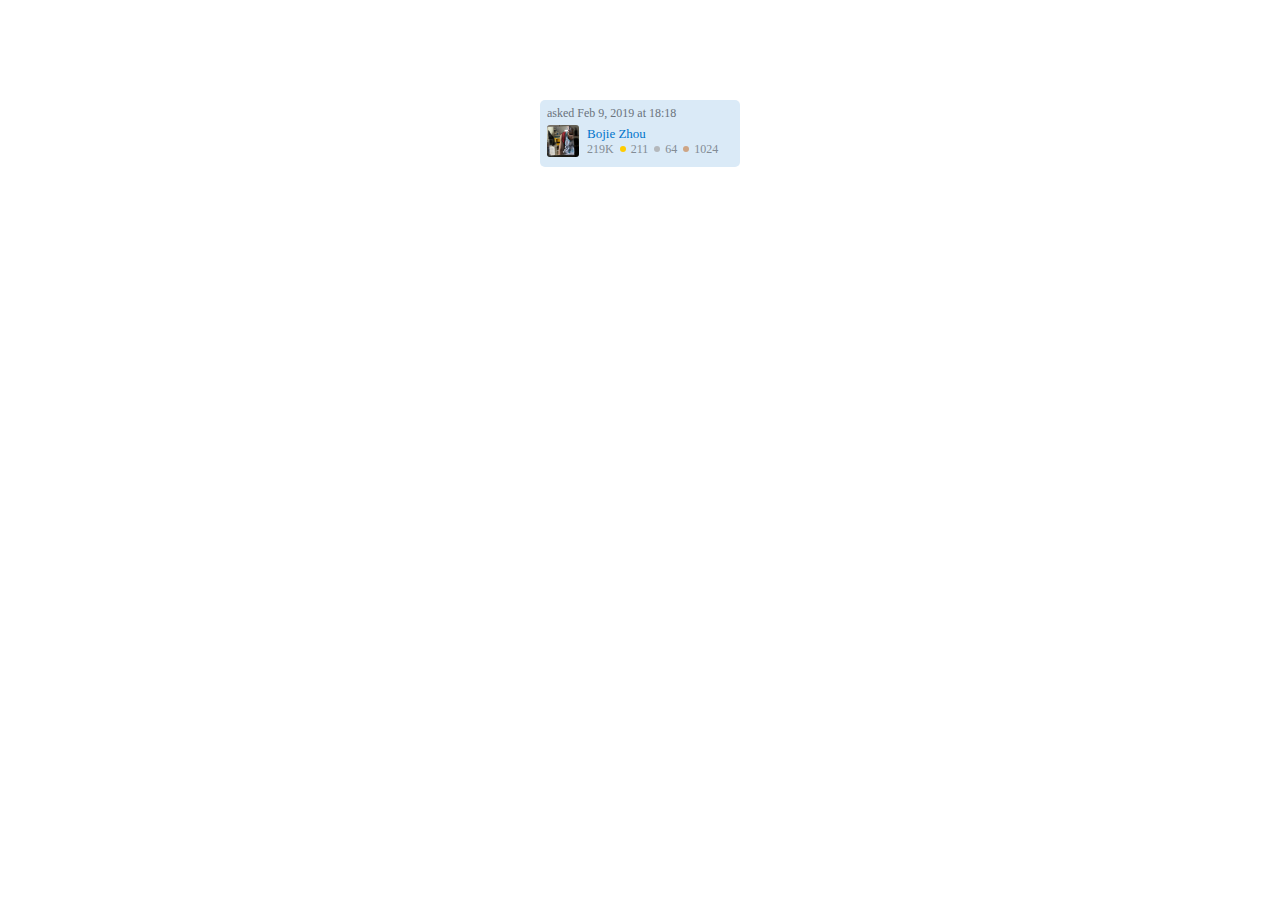
<file: index.html>
<!DOCTYPE html>
<html lang="en">
<head>
    <meta charset="UTF-8">
    <meta http-equiv="X-UA-Compatible" content="IE=edge">
    <meta name="viewport" content="width=device-width, initial-scale=1.0">
    <title>Personal Card</title>
    <link rel="stylesheet" href="/static/css/style.css">
</head>
<body>
    <div class="user-card">
        <div class="user-card-head">
            asked Feb 9, 2019 at 18:18
        </div>
        <div class="user-card-body">
            <div class="user-card-body-photo">
                <a href="" target="_blank">
                    <img src="/static/images/photo.png" alt="">
                </a>
            </div>
            <div class="user-card-body-info">
                <div class="user-card-body-info-username">
                    <a href="#">Bojie Zhou</a>
                </div>
                <div class="user-card-body-info-reputation">
                    <span>219K</span>
                    <div class="user-card-body-info-reputation-item" style="background-color: #FFCC01;"></div>
                    211
                    <div class="user-card-body-info-reputation-item" style="background-color: #B4B8BC;"></div>
                    64
                    <div class="user-card-body-info-reputation-item" style="background-color: #CEA585;"></div>
                    1024
                </div>
            </div>
        </div>
    </div>
</body>
</html>
</file>
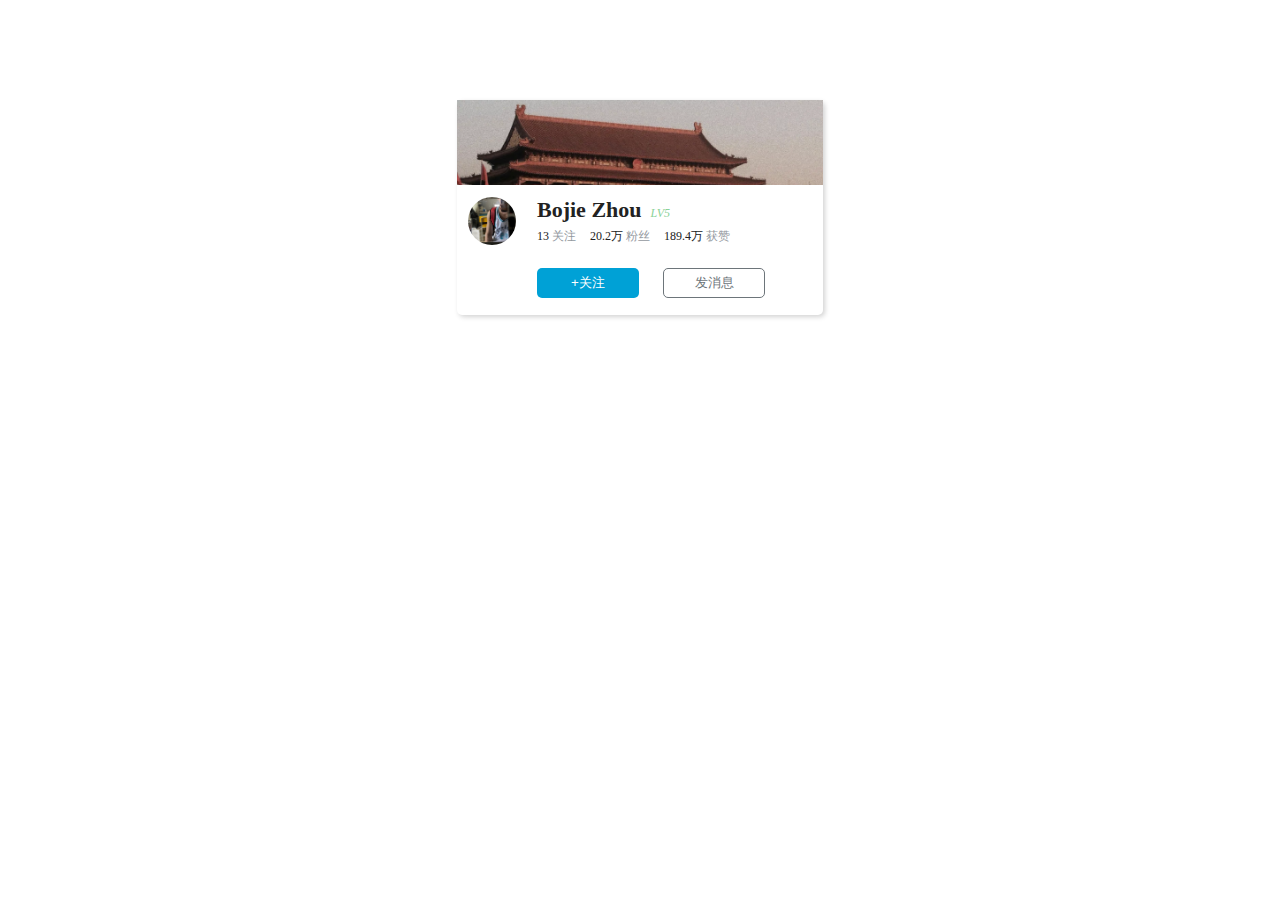
<file: bilibili.html>
<!DOCTYPE html>
<html lang="en">
<head>
    <meta charset="UTF-8">
    <meta http-equiv="X-UA-Compatible" content="IE=edge">
    <meta name="viewport" content="width=device-width, initial-scale=1.0">
    <title>bilibili card</title>
    <link rel="stylesheet" href="/static/css/bilibili.css">
</head>
<body>
    <div class="user-card">
        <div class="user-card-head"></div>
        <div class="user-card-body">
            <div class="user-card-body-left">
                <a href="#" target="_blank">
                    <img src="/static/images/photo.png" alt="">
                </a>
            </div>
            <div class="user-card-body-right">
                <div class="user-card-body-right-text">
                    <div class="user-card-body-right-text-username">
                        <a href="#">Bojie Zhou</a>
                        <span>LV5</span>
                    </div>
                    <div class="user-card-body-right-text-reputation">
                        <a href="#"><span>13</span> 关注</a>
                        <a href="#"><span>  20.2万</span> 粉丝</a>
                        <a href="#"><span>  189.4万</span> 获赞</a>
                    </div>
                </div>
                <div class="user-card-body-right-button">
                    <button>+关注</button>
                    <button>发消息</button>
                </div>
            </div>
        </div>
    </div>
</body>
</html>
</file>
<file: static/css/style.css>
.user-card {
    width: 200px;
    height: 67.49px;
    background-color: rgb(218, 234, 247);
    margin: 100px auto;
    padding: 5px 6px 7px 7px;
    box-sizing: border-box;
    border-radius: 5px;
}

.user-card-head {
    font-size: 12px;
    color: #6A737C;
    margin: 1px 0 4px 0;
}


.user-card-body-photo img {
    width: 32px;
    height: 32px;
    border-radius: 3px;
}

.user-card-body-photo {
    float: left;
}

.user-card-body-info {
    float: left;
    margin: 0px 0px 0px 8px;
}

.user-card-body-info-username {
    height: 16px;
    line-height: 16px;
}

.user-card-body-info-username > a {
    color: #0074CC;
    text-decoration-line: none;
    font-size: 13px;
}

.user-card-body-info-reputation {
    font-size: 12px;
    color: #838C95;
    height: 16px;
    line-height: 16px;
}

.user-card-body-info-reputation-item {
    width: 6px;
    height: 6px;
    display: inline-block;
    border-radius: 50%;
    margin: 0 2px 0 3px;
    position: relative;
    top: -1px;
}
</file>
<file: static/css/bilibili.css>
.user-card {
    width: 366px;
    height: 215px;
    box-shadow: 2px 2px 5px lightgrey;
    margin: 100px auto;
    border-radius: 5px;
}

.user-card-head {
    background-image: url(/static/images/background-bilibili.png);
    background-size: cover;
    width: 100%;
    height: 85px;
}

.user-card-body {
    width: 100%;
    height: calc(100% - 85px);
    box-sizing: border-box;
    padding-top: 12px;
}

.user-card-body-left {
    width: 70px;
    float: left;
    height: 100%;
    text-align: center;
}

.user-card-body-left img {
    width: 48px;
    height: 48px;
    border-radius: 50%;
}

.user-card-body-right {
    width: calc(100% - 70px);
    float: left;
    height: 100%;
}

.user-card-body-right-text {
    width: 100%;
    height: 60%;
}

.user-card-body-right-text-username > a{
    font-size: 22px;
    color: #222;
    font-weight: bold;
    padding: 0px;
    text-decoration-line: none;
    padding-left: 10px;
}

.user-card-body-right-text-username > span {
    font-size: 12px;
    color: #8BD298;
    font-style: italic;
    height: 16px;
    line-height: 16px;
    margin-left: 5px;
}

.user-card-body-right-text-reputation {
    margin-left: 10px;
    padding-top: 3px;
    box-sizing: border-box;
}

.user-card-body-right-text-reputation > a > span{
    text-decoration-line: none;
    font-size: 12px;
    color: #222;
    font-weight: 500;
}

.user-card-body-right-text-reputation > a {
    text-decoration-line: none;
    font-size: 12px;
    color: #9499A0;
    margin-right: 10px;
}

.user-card-body-right-button {
    padding-left: 10px;
}

.user-card-body-right-button > button {
    width: 102px;
    height: 30px;
    margin-right: 20px;
    border: none;
    border-radius: 5px;
}

.user-card-body-right-button > button:nth-child(1) {
    background-color: #00A1D6;
    color: white;
}

.user-card-body-right-button>button:nth-child(1):hover {
    background-color: #00B5E5;
    transition: 700ms;
}

.user-card-body-right-button > button:nth-child(2) {
    background-color: white;
    border: #6D757A solid 1px;
    color: #6D757A;
}

.user-card-body-right-button>button:nth-child(2):hover {
    border-color: #00B5E5;
    color: #00B5E5;
    transition: 700ms;
}
</file>
